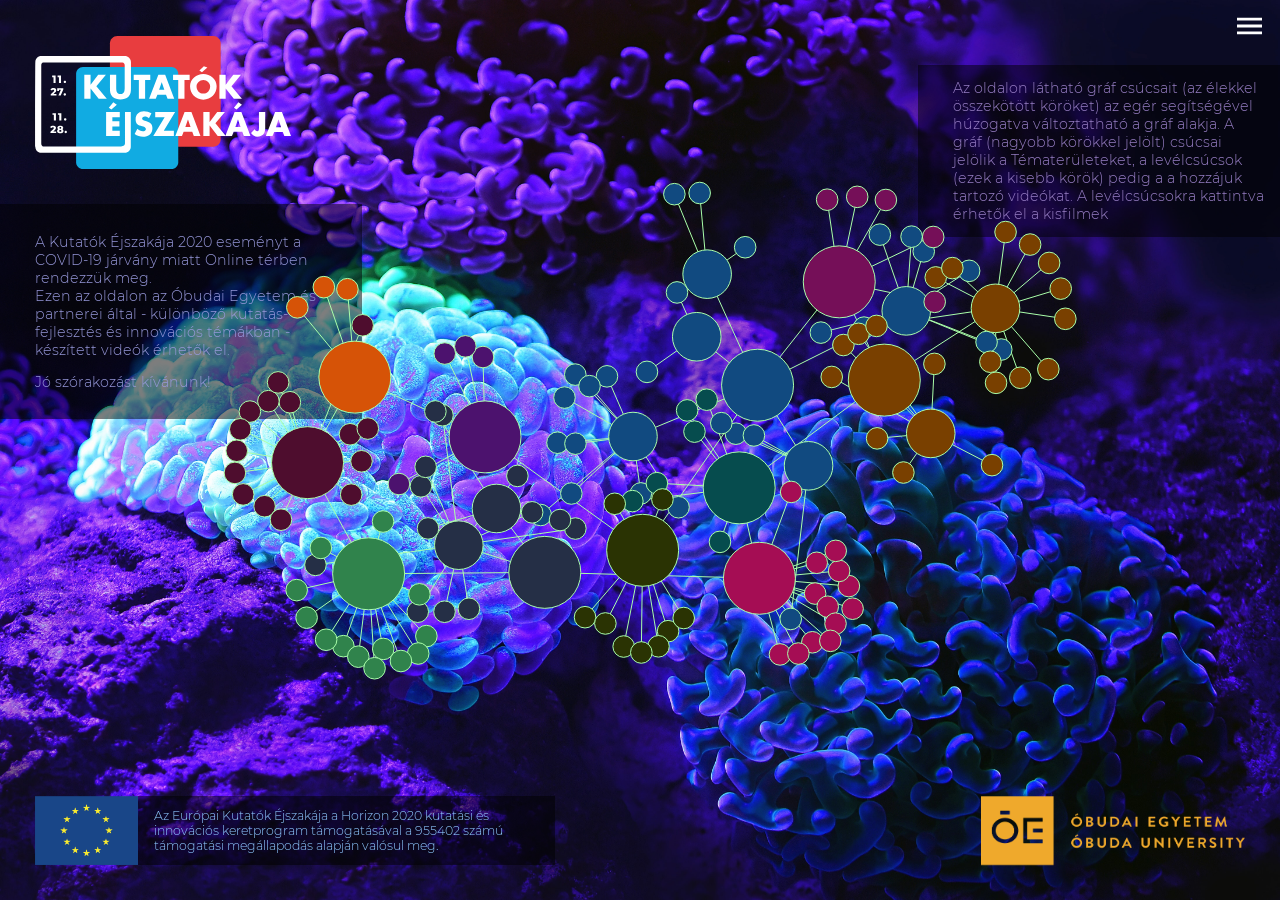
<file: index.html>
<!DOCTYPE html><html lang="en"><head><meta charset="UTF-8"><meta name="viewport" content="width=device-width, initial-scale=1.0"><title>Kutatók Éjszakája 2020 - European Researchers' Night 2020</title><link rel="stylesheet" href="./src.1e8dc2b6.css"></head><body> <div id="app"></div> <script src="./src.35718252.js"></script> </body></html>
</file>
<file: src.1e8dc2b6.css>
@font-face{font-family:Montserrat;src:URL(fonts/Montserrat-Light.ttf) format("truetype")}body{background:#123;color:#fed;padding:0}body,main{margin:0;overflow:hidden}main{position:relative;display:flex;align-items:flex-start;justify-content:flex-start;flex-flow:column;font-family:Montserrat,Tahoma,Geneva,Verdana,sans-serif;background-size:cover;min-height:100vh;height:100vh}main p{text-align:center}main .hover-title{position:absolute;z-index:100;width:100%;text-align:center;background-color:rgba(0,0,0,.3);top:-1em;left:0;pointer-events:none;user-select:none;padding:1em;font-size:1.2em}main .logo{width:20vw;height:15%;margin:2.7vw;z-index:1000}main .logo,main .oe-logo{min-width:86px;pointer-events:none}main .oe-logo{width:20.64vw;height:5.4vw;min-height:22.5px;max-width:688px/4;max-height:180px/4;position:fixed;bottom:2.7vw;right:2.7vw;user-select:none}main .how-to-use p,main .welcome-message{width:22em;font-size:calc(.8vw + 4px);color:#9798da;padding:1em 1em 1em 2.7vw;align-self:flex-start;position:relative;user-select:none;background-color:rgba(0,0,0,.5)}main .how-to-use p p,main .welcome-message p{width:100%;text-align:left}.how-to-use{position:fixed;top:2.7vw;right:-2.7vw;margin:0;padding:1em 2.7vw 1em 1em}.how-to-use p{color:#987fc5!important;text-align:left}.debugger{position:absolute;display:flex;justify-items:center;align-items:center;align-content:center;top:0;left:0;width:auto;height:3em;background:#34a;pointer-events:none;user-select:none;transform:translate(-30px,-40px);z-index:50;border-radius:.3em;font-family:Montserrat,Tahoma,Geneva,Verdana,sans-serif}.debugger span{padding:0 1em;width:100%;text-align:center}.no-pointer{pointer-events:none}.full-screen{position:absolute;width:100vw;height:100vh;top:0;left:0;z-index:1}circle{cursor:move}.base-color{fill:#4169e1}._23A{fill:#114a80}._765{fill:#794000}._A75{fill:#252f46}._A34{fill:#a50d54}._782{fill:#064c4e}._11F{fill:#750f58}._927{fill:#30834c}._72A{fill:#4c126e}._FED{fill:#d65307}._123{fill:#4e0d2e}._888{fill:#2a3303}.off{display:none}[data-opened=true]{stroke-dasharray:2,3}.eu-955402{position:absolute;display:flex;align-items:center;align-content:center;bottom:2.7vw;left:2.7vw;height:5.4vw;pointer-events:none}.eu-955402 img{height:5.4vw;user-select:none}.eu-955402 .vertical-center{height:5.4vw;display:flex;align-items:center;background-color:rgba(0,0,0,.5)}.eu-955402 p{margin:1em;font-size:calc(.9vw + 1px);color:#8fc9ff;text-align:left;min-width:20vw;max-width:30vw;padding:.3em;user-select:none}@media only screen and (max-width:600px){.eu-955402 p{max-width:60vw;font-size:1.5vw}}menu{display:block;position:absolute;top:0;margin:0;right:0;height:100vh;z-index:2200;width:40vw;overflow-x:hidden;overflow-y:scroll}@media only screen and (max-width:600px){menu{width:100vw}}menu .menu-item{padding:.5em;box-shadow:inset 0 1px 0 hsla(0,0%,73.3%,.26666666666666666),inset 0 -1px 0 rgba(68,68,68,.26666666666666666)}menu .menu-item[data-group="3"]:hover{filter:brightness(1.3)}menu .menu-item a{text-decoration:none;color:#fed}menu .menu-item a:visited{color:#dba}menu .menu-item[data-group="2"]{padding-left:2em}menu .menu-item[data-group="2"][data-color="#23A"]{background-color:#114a80}menu .menu-item[data-group="2"][data-color="#765"]{background-color:#794000}menu .menu-item[data-group="2"][data-color="#A75"]{background-color:#252f46}menu .menu-item[data-group="2"][data-color="#A34"]{background-color:#a50d54}menu .menu-item[data-group="2"][data-color="#782"]{background-color:#064c4e}menu .menu-item[data-group="2"][data-color="#11F"]{background-color:#750f58}menu .menu-item[data-group="2"][data-color="#927"]{background-color:#30834c}menu .menu-item[data-group="2"][data-color="#72A"]{background-color:#4c126e}menu .menu-item[data-group="2"][data-color="#FED"]{background-color:#d65307}menu .menu-item[data-group="2"][data-color="#123"]{background-color:#4e0d2e}menu .menu-item[data-group="2"][data-color="#888"]{background-color:#2a3303}menu .menu-item[data-group="1"]{padding-left:1em}menu .menu-item[data-group="1"][data-color="#23A"]{background-color:#0e3d69}menu .menu-item[data-group="1"][data-color="#765"]{background-color:#603300}menu .menu-item[data-group="1"][data-color="#A75"]{background-color:#1c2435}menu .menu-item[data-group="1"][data-color="#A34"]{background-color:#8d0b48}menu .menu-item[data-group="1"][data-color="#782"]{background-color:#043536}menu .menu-item[data-group="1"][data-color="#11F"]{background-color:#5e0c47}menu .menu-item[data-group="1"][data-color="#927"]{background-color:#297041}menu .menu-item[data-group="1"][data-color="#72A"]{background-color:#3d0e58}menu .menu-item[data-group="1"][data-color="#FED"]{background-color:#bd4906}menu .menu-item[data-group="1"][data-color="#123"]{background-color:#380921}menu .menu-item[data-group="1"][data-color="#888"]{background-color:#161b02}menu .menu-item[data-group="3"]{padding-left:3em}menu .menu-item[data-group="3"][data-color="#23A"]{background-color:#1a71c4}menu .menu-item[data-group="3"][data-color="#765"]{background-color:#c66800}menu .menu-item[data-group="3"][data-color="#A75"]{background-color:#3f5178}menu .menu-item[data-group="3"][data-color="#A34"]{background-color:#ec1378}menu .menu-item[data-group="3"][data-color="#782"]{background-color:#0b9195}menu .menu-item[data-group="3"][data-color="#11F"]{background-color:#b9188b}menu .menu-item[data-group="3"][data-color="#927"]{background-color:#45bb6d}menu .menu-item[data-group="3"][data-color="#72A"]{background-color:#791db0}menu .menu-item[data-group="3"][data-color="#FED"]{background-color:#f87a31}menu .menu-item[data-group="3"][data-color="#123"]{background-color:#901855}menu .menu-item[data-group="3"][data-color="#888"]{background-color:#667b07}.menu-switch{display:block;position:fixed;top:9px;right:9px;width:34px;height:34px;z-index:3000;pointer-events:auto;cursor:pointer}
/*# sourceMappingURL=/src.1e8dc2b6.css.map */
</file>
